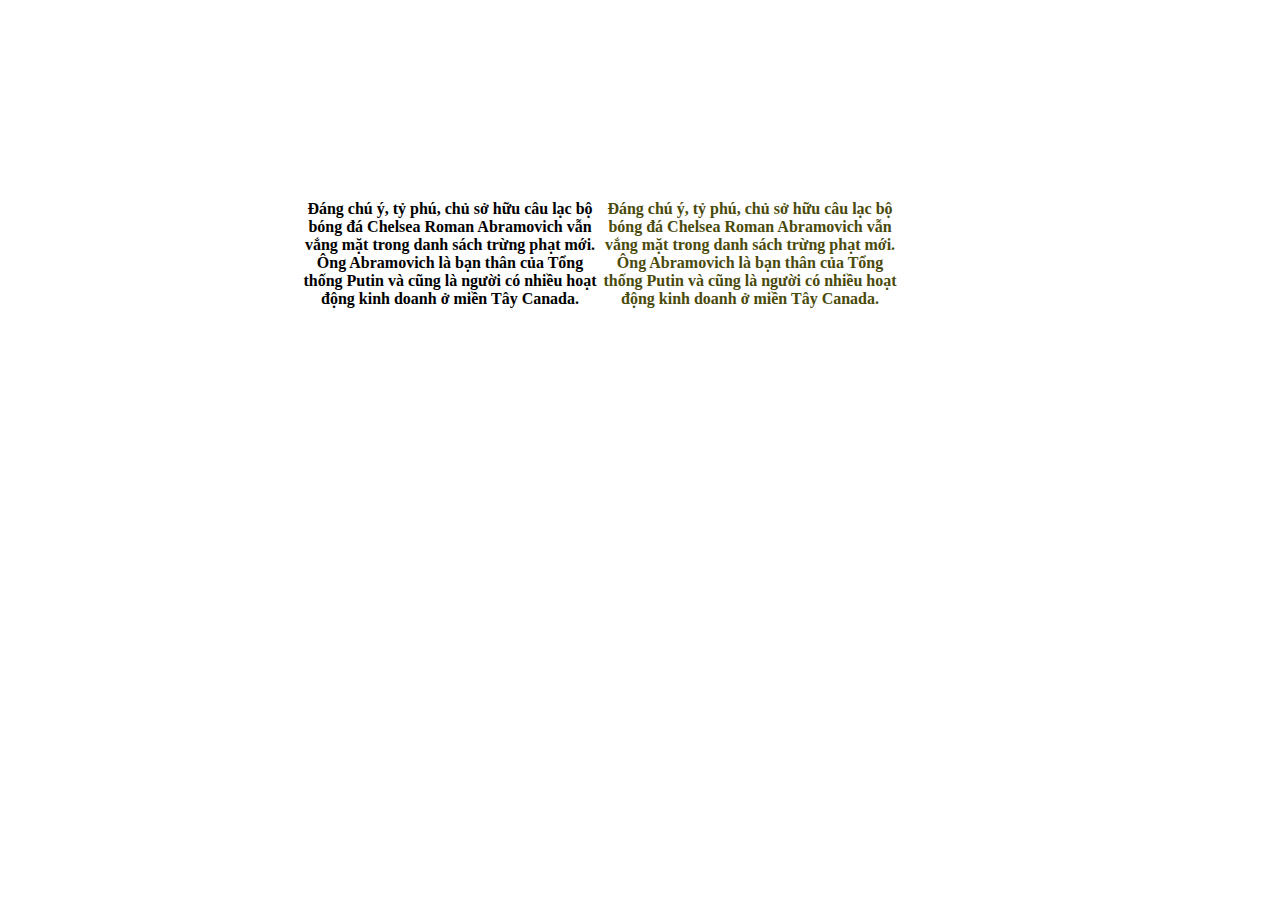
<file: index.html>
<!DOCTYPE html>
<html lang="en">
<head>
    <meta charset="UTF-8">
    <meta http-equiv="X-UA-Compatible" content="IE=edge">
    <meta name="viewport" content="width=device-width, initial-scale=1.0">
    <title>Document</title>
    <link rel="stylesheet" href="./css/style.css">
</head>
<body>
    <div class="wrapper">
        <div class="content1">
            <h4 >
                Đáng chú ý, tỷ phú, chủ sở hữu câu lạc bộ bóng đá 
                Chelsea Roman Abramovich vẫn vắng mặt trong danh sách trừng phạt mới. 
                Ông Abramovich là bạn thân của Tổng thống Putin và cũng là người có 
                nhiều hoạt động kinh doanh ở miền Tây Canada.
            </h4>
        </div>
        
        <div class="content2">
            <h4 >
                Đáng chú ý, tỷ phú, chủ sở hữu câu lạc bộ bóng đá 
                Chelsea Roman Abramovich vẫn vắng mặt trong danh sách trừng phạt mới. 
                Ông Abramovich là bạn thân của Tổng thống Putin và cũng là người có 
                nhiều hoạt động kinh doanh ở miền Tây Canada.
            </h4>
        </div>
    </div>
</body>
</html>
</file>
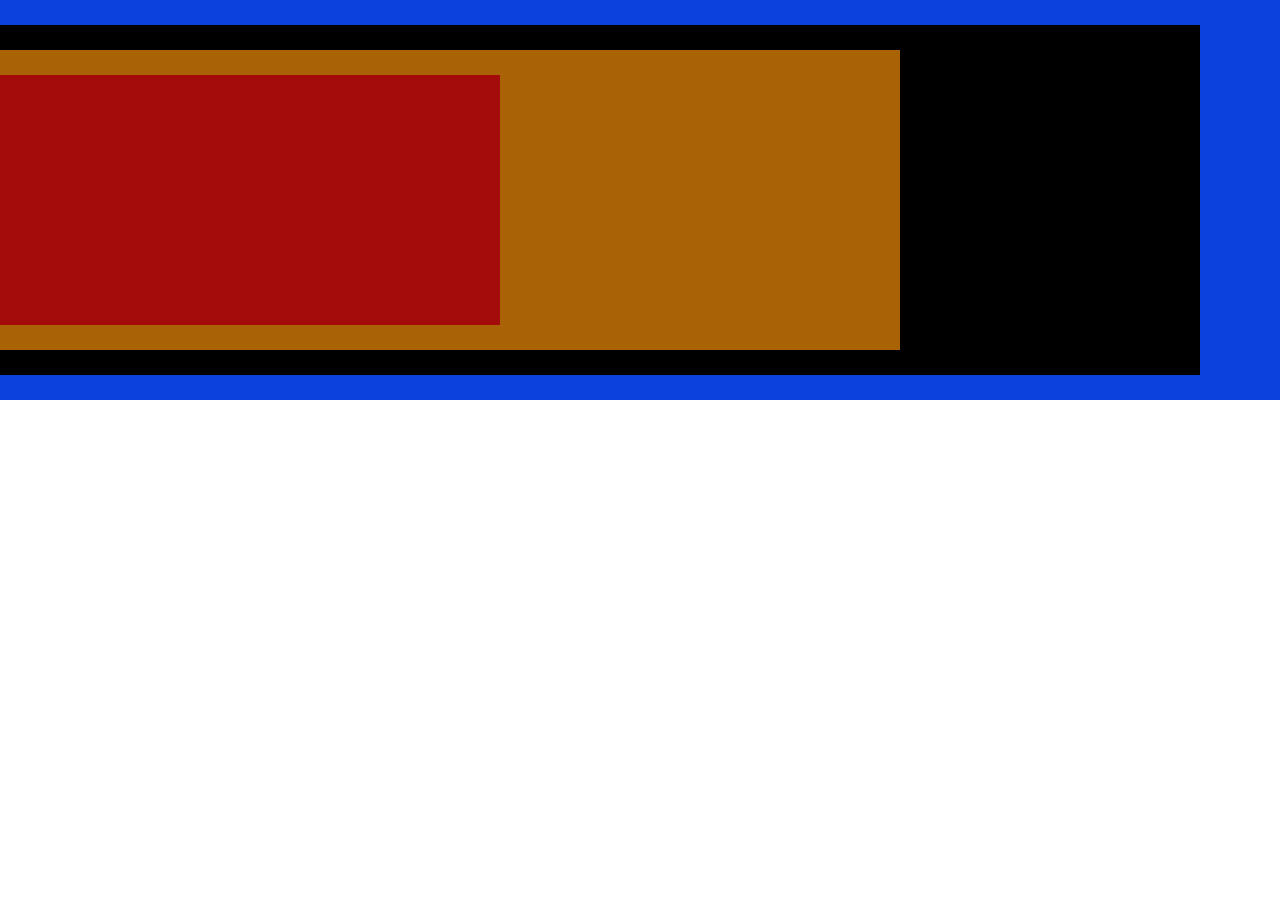
<file: bai2.html>
<!DOCTYPE html>
<html lang="en">

<head>
    <meta charset="UTF-8">
    <meta http-equiv="X-UA-Compatible" content="IE=edge">
    <meta name="viewport" content="width=device-width, initial-scale=1.0">
    <title>Document</title>
    <link rel="stylesheet" href="./css/bai2.css">
</head>

<body>
    <div class="wrapper">
        <div></div>
        <div></div>
        <div></div>
        <div></div>
    </div>
</body>

</html>
</file>
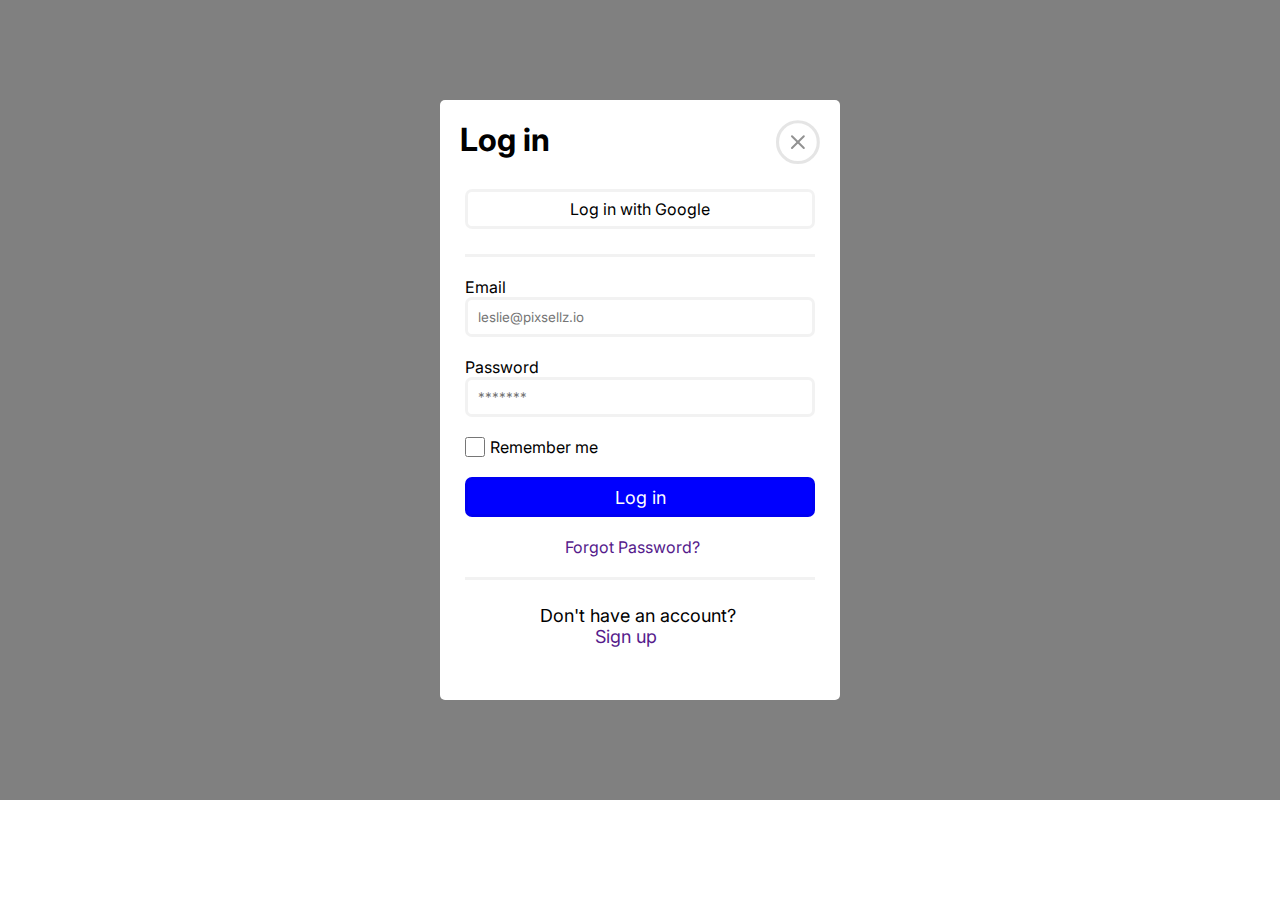
<file: bai3.html>
<!DOCTYPE html>
<html lang="en">

<head>

    <meta charset="UTF-8">
    <meta http-equiv="X-UA-Compatible" content="IE=edge">
    <meta name="viewport" content="width=device-width, initial-scale=1.0">
    <title>Document</title>
    <link rel="preconnect" href="https://fonts.googleapis.com">
    <link rel="preconnect" href="https://fonts.gstatic.com" crossorigin>
    <link href="https://fonts.googleapis.com/css2?family=Inter:wght@100;200;300;400;500;600;700;800;900&display=swap" rel="stylesheet">
    <link rel="stylesheet" href="./css/bai3.css">

</head>

<body>
    <div class="wrapper">
        <form action="" class="form">
            <div class="header">
                <div>
                    <h1>Log in</h1>
                </div>
                <div>
                    <img src="./images/x.svg" alt="">
                </div>
            </div>
            <div class="google">
                <a href=""> Log in with Google</a>
            </div>
            <div class="body-form">
                <div>
                    <label style="margin: 0 20px 0 0;" for="">Email</label>
                    <input type="email" placeholder="leslie@pixsellz.io">
                </div>
                <div>
                    <label for="">Password</label>
                    <input type="password" placeholder="*******">
                </div>
                <div>
                    <input type="checkbox">
                    <label for="">Remember me</label>
                </div>
                <div>
                    <button>Log in</button>
                </div>
                <div>
                    <a href="">Forgot Password?</a>
                </div>
            </div>
            <div class="footer">
                <div>
                    <p>Don't have an account?</p>
                    <a href="">Sign up</a>
                </div>
            </div>
        </form>
    </div>
</body>

</html>
</file>
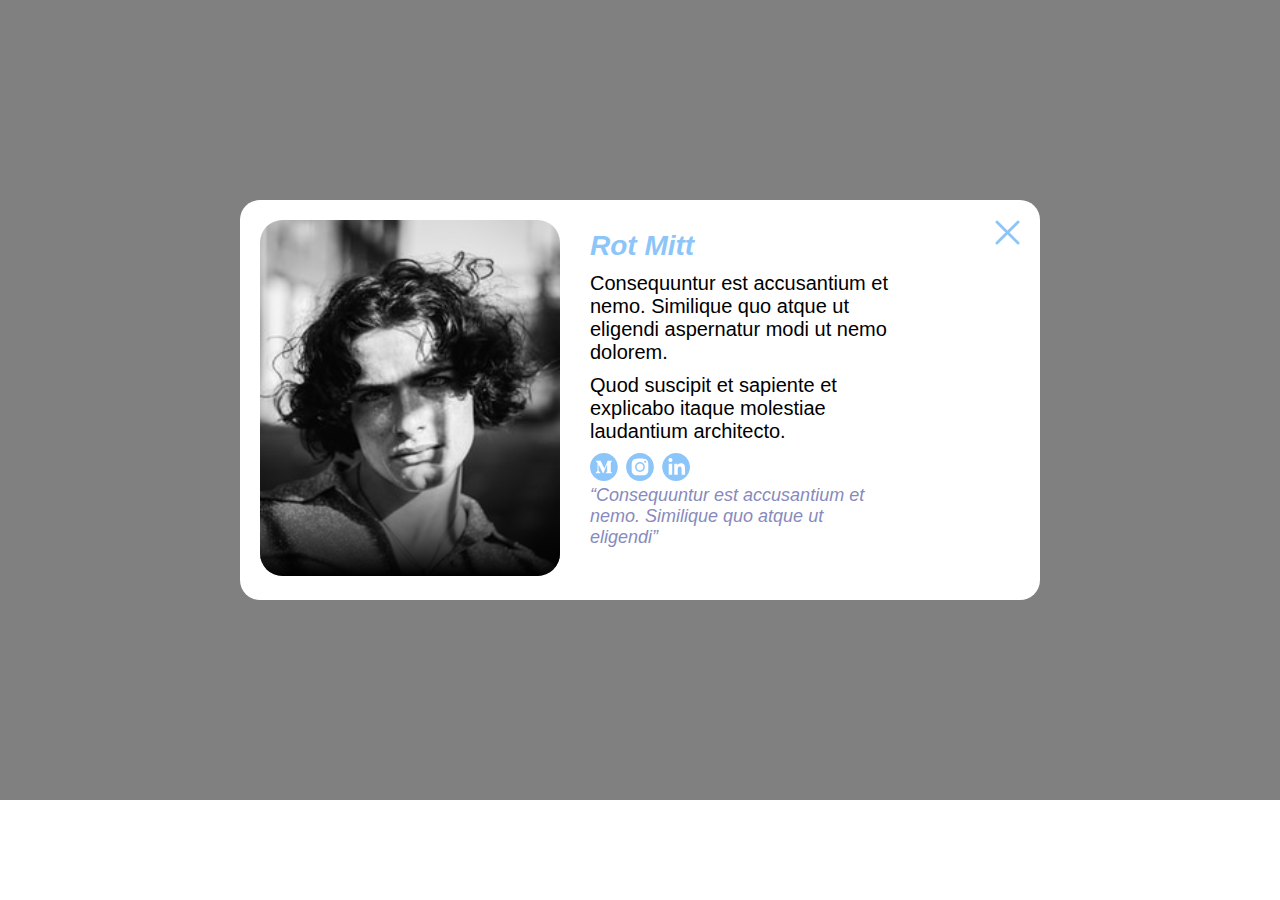
<file: bai4.html>
<!DOCTYPE html>
<html lang="en">

<head>
    <meta charset="UTF-8">
    <meta http-equiv="X-UA-Compatible" content="IE=edge">
    <meta name="viewport" content="width=device-width, initial-scale=1.0">
    <title>Document</title>
    <link rel="stylesheet" href="./css/bai4.css">
</head>

<body>
    <div class="wrapper">
        <div class="container">
            <div class="image">
                <img src="./images/boy.svg" alt="">
            </div>
            <div class="content">
                <h1><i>Rot Mitt</i></h1>
                <span>
                    <p>Consequuntur est accusantium et nemo. Similique quo atque ut eligendi aspernatur modi ut nemo dolorem. </p>
                    <p>Quod suscipit et sapiente et explicabo itaque molestiae laudantium architecto.</p>
                </span>
                <div>
                    <img src="./images/3.svg" alt="">
                </div>
                <div>
                    <i>“Consequuntur est accusantium et nemo. Similique quo atque ut eligendi”</i>
                </div>
            </div>
            <div class="out">
                <img src="./images/out.svg" alt="">
            </div>
        </div>
    </div>
</body>

</html>
</file>
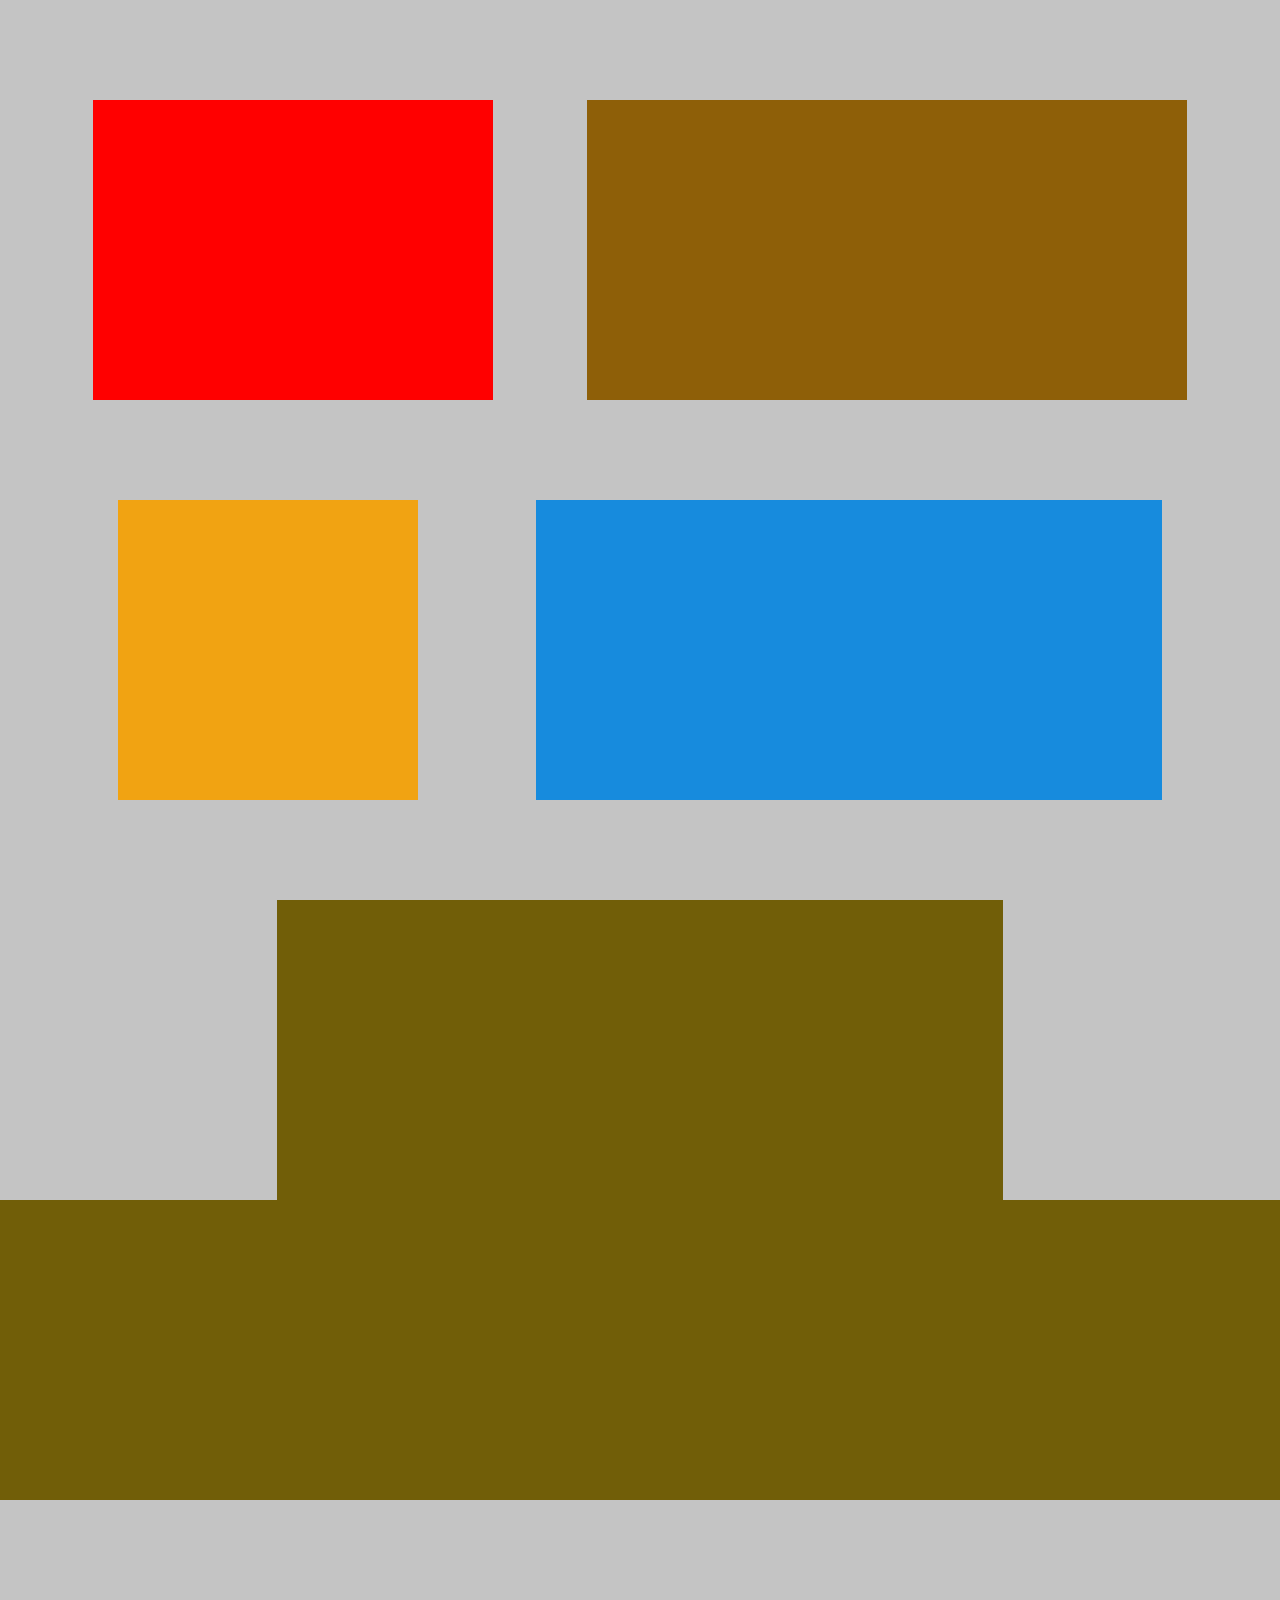
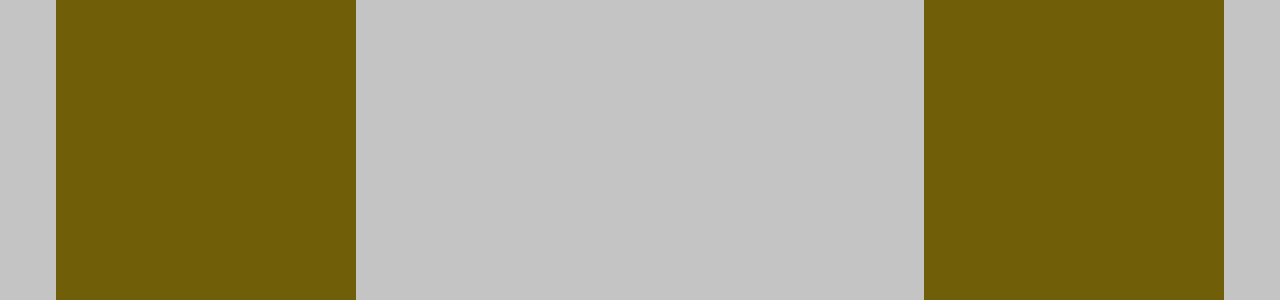
<file: baitap1.html>
<!DOCTYPE html>
<html lang="en">

<head>
    <meta charset="UTF-8">
    <meta http-equiv="X-UA-Compatible" content="IE=edge">
    <meta name="viewport" content="width=device-width, initial-scale=1.0">
    <title>Document</title>
    <link rel="stylesheet" href="./css/baitap1.css">
</head>

<body>
    <div class="wrapperDemo">
        <div class="box-1">
            <div></div>
            <div></div>
            <div></div>
            <div></div>
            <div></div>
            <div></div>
        </div>
        <div class="box-2">
            <div></div>
            <div></div>
        </div>
    </div>

</body>

</html>
</file>
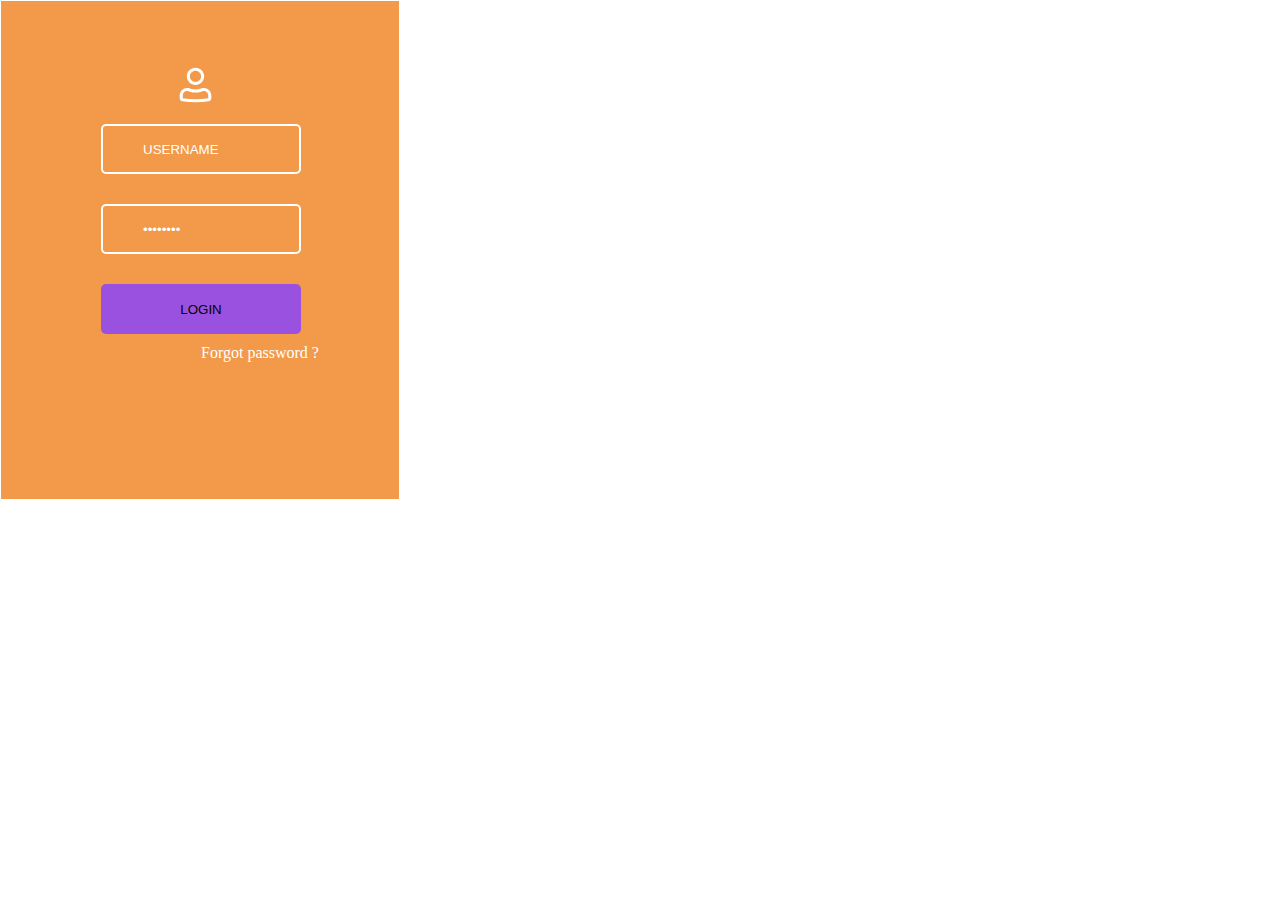
<file: login.html>
<!DOCTYPE html>
<html lang="en">

<head>
    <meta charset="UTF-8">
    <meta http-equiv="X-UA-Compatible" content="IE=edge">
    <meta name="viewport" content="width=device-width, initial-scale=1.0">
    <title>Document</title>
    <link rel="stylesheet" href="./css/login.css">
</head>

<body>
    <div class="wrapper">
        <div class="container">
            <div class="img">
                <img src="./images/img.svg" alt="">
            </div>
            <label class="control-label-1" for="USERNAME"></label>
            <input class="username" type="text" value="USERNAME">
            <label class="control-label-2" for="PASSWORD"></label>
            <input class="password" type="password" value="PASSWORD">
            <button class="submit" type="button">LOGIN</button>
            <div style="margin:10px 0 0 200px;color: #ffff;">
                <a>Forgot password ?</a>
            </div>
        </div>
    </div>
</body>

</html>
</file>
<file: css/style.css>
* {
    padding: 0;
    margin: 0;
}
.wrapper {
    width: 100%;
    height: auto;
    display: flex;
    margin: 200px 300px;
}
.content1,
.content2 {
    text-align: center;
    width: 300px;
    height: auto;
    animation-duration: 3s;
    animation-delay: 1s;
    animation-iteration-count: infinite;
}

.content1 {
    animation-name: content1;
}

.content2 {
    animation-name: content2;
    color: rgb(74, 74, 12);
}

@keyframes content1 {
    0% {
        opacity: 0;
        margin-left: -200px;
    }
    100% {
        opacity: 1;
        margin: 0;
    }
}

@keyframes content2 {
    0% {
        opacity: 0;
        margin-left: 400px;
    }
    100% {
        opacity: 1;
        margin: 0;
    }
}
</file>
<file: css/bai2.css>
* {
    padding: 0;
    margin: 0;
}

.wrapper {
    width: 100%;
}

.wrapper div:nth-child(1) {
    width: 100%;
    height: 400px;
    position: relative;
    background: rgb(13, 65, 221);
}

.wrapper div:nth-child(2) {
    width: 1200px;
    height: 350px;
    background: black;
    position: absolute;
    top: 25px;
    left: 0;
}

.wrapper div:nth-child(3) {
    width: 900px;
    height: 300px;
    background: rgb(169, 98, 6);
    position: absolute;
    top: 50px;
}

.wrapper div:nth-child(4) {
    width: 500px;
    height: 250px;
    background: rgb(164, 11, 11);
    position: absolute;
    top: 75px;
}
</file>
<file: css/bai3.css>
* {
    padding: 0;
    margin: 0;
    box-sizing: border-box;
    font-family: 'Inter', sans-serif;
}

.wrapper {
    width: 100%;
    height: 800px;
    background: gray;
    display: flex;
    justify-content: center;
    align-items: center;
}

.form {
    width: 400px;
    height: 600px;
    border-radius: 5px;
    background: #ffff;
}

.header {
    display: flex;
    justify-content: space-between;
    margin: 20px;
}

.google {
    width: 350px;
    height: 40px;
    border: 3.13706px solid rgba(0, 0, 0, 0.05);
    border-radius: 7px;
    display: flex;
    justify-content: center;
    align-items: center;
    margin: auto;
}

.google a {
    text-decoration: none;
    font: 24px;
    color: black;
}

.body-form {
    border-top: 3.13706px solid rgba(0, 0, 0, 0.05);
    border-bottom: 3.13706px solid rgba(0, 0, 0, 0.05);
    margin: 25px;
}

.body-form div {
    width: 350px;
    margin: 20px auto;
}

.body-form div input {
    width: 350px;
    height: 40px;
    border: 3.13706px solid rgba(0, 0, 0, 0.05);
    border-radius: 7px;
    padding: 0 0 0 10px;
}

.body-form div input:focus {
    outline: none;
}

.body-form div:nth-child(3) {
    display: flex;
    flex-direction: row;
    margin: 10px auto 10px;
}

.body-form div:nth-child(3) input {
    width: 20px;
    height: 20px;
    margin-right: 5px;
}

.body-form div:nth-child(4) button {
    width: 350px;
    height: 40px;
    background: blue;
    border: 3.13706px solid rgba(0, 0, 0, 0.05);
    border-radius: 7px;
    color: #ffff;
    font-size: 18px;
}

.body-form div:nth-child(5) {
    width: 150px;
    margin: 0 auto 20px;
    font-size: 16px;
}

.body-form div:nth-child(5) a {
    text-decoration: none;
}

.footer div p {
    width: 200px;
    font-size: 18px;
    margin: auto;
}

.footer div a {
    width: 90px;
    font-size: 18px;
    display: block;
    margin: auto;
    text-decoration: none;
}
</file>
<file: css/bai4.css>
* {
    padding: 0;
    margin: 0;
    box-sizing: border-box;
    font-family: 'Inter', sans-serif;
}

.wrapper {
    width: 100%;
    height: 800px;
    background: gray;
    display: flex;
    justify-content: center;
    align-items: center;
}

.container {
    width: 800px;
    height: 400px;
    background: #ffff;
    border-radius: 20px;
    display: flex;
    margin: 0 20px;
}

.image {
    width: 40%;
    margin: auto;
}

.image img {
    width: 100%;
    height: 60%;
    margin: 0 20px;
}

.content {
    width: 50%;
    margin-left: 50px;
}

.content h1 {
    color: #8CC5F9;
    font-size: 28px;
    margin: 30px 0 10px 0;
}

.content span {
    font-size: 20px;
    margin: 30px 0 20px 0;
}

.content span p {
    width: 300px;
    margin: 10px 0;
}

.content div:nth-child(3) img {
    width: 100px;
    ;
}

.content div:nth-child(4) {
    width: 300px;
    font-size: 18px;
    color: #878ABC;
}

.out {
    width: 10%;
}

.out img {
    width: 25px;
    height: 25px;
    margin: 20px 0 0 30px;
}
</file>
<file: css/baitap1.css>
* {
    padding: 0;
    margin: 0;
    top: 0;
    left: 0;
    right: 0;
    bottom: 0;
    box-sizing: border-box;
}

.wrapperDemo {
    background: #C4C4C4;
    width: 100%;
    height: 100%;
}

.box-1 {
    width: 100%;
    height: 100%;
    display: flex;
    flex-wrap: wrap;
    justify-content: space-evenly;
    padding-top: 100px;
    padding-bottom: 100px;
}

.box-1 div:nth-child(1) {
    width: 400px;
    height: 300px;
    background: red;
    margin-bottom: 100px;
}

.box-1 div:nth-child(2) {
    width: 600px;
    height: 300px;
    background: rgb(142, 95, 8);
}

.box-1 div:nth-child(3) {
    width: 300px;
    height: 300px;
    background: rgb(241, 163, 18);
}

.box-1 div:nth-child(4) {
    width: 626px;
    height: 300px;
    background: rgb(23, 139, 221);
    margin-bottom: 100px;
}

.box-1 div:nth-child(5) {
    width: 726px;
    height: 300px;
    background: rgb(113, 94, 8);
}

.box-1 div:nth-child(6) {
    width: 1407px;
    height: 300px;
    background: rgb(113, 94, 8);
}

.box-2 {
    width: 100%;
    display: flex;
    justify-content: space-between;
}

.box-2 div:nth-child(1) {
    width: 300px;
    height: 300px;
    background: rgb(113, 94, 8);
    margin-left: 56px;
}

.box-2 div:nth-child(2) {
    width: 300px;
    height: 300px;
    background: rgb(113, 94, 8);
    margin-right: 56px;
}
</file>
<file: css/login.css>
* {
    padding: 0;
    margin: 0;
    box-sizing: border-box;
}

.container {
    width: 400px;
    height: 500px;
    background: #f2994a;
    border: 1px solid #FFFFFF;
}

.img {
    margin: 60px 0 0 170px;
}

.username,
.password {
    width: 200px;
    height: 50px;
    border: 2px solid #FFFFFF;
    color: #FFFFFF;
    border-radius: 5px;
    background: #f2994a;
    padding: 0 0 0 40px;
}

.username {
    margin: 10px 40px 0 100px;
}

.username:focus {
    outline: none;
}

.password {
    margin: 30px 40px 0 100px;
}

.password:focus {
    outline: none;
}

.control-label-1,
.control-label-2 {
    color: #FFFFFF;
    font-family: Roboto;
    font-style: normal;
    font-weight: normal;
    font-size: 16px;
    line-height: 14px;
}

.submit {
    width: 200px;
    height: 50px;
    background: #9B51E0;
    margin: 30px 40px 0 100px;
    border: none;
    border-radius: 5px;
}
</file>
